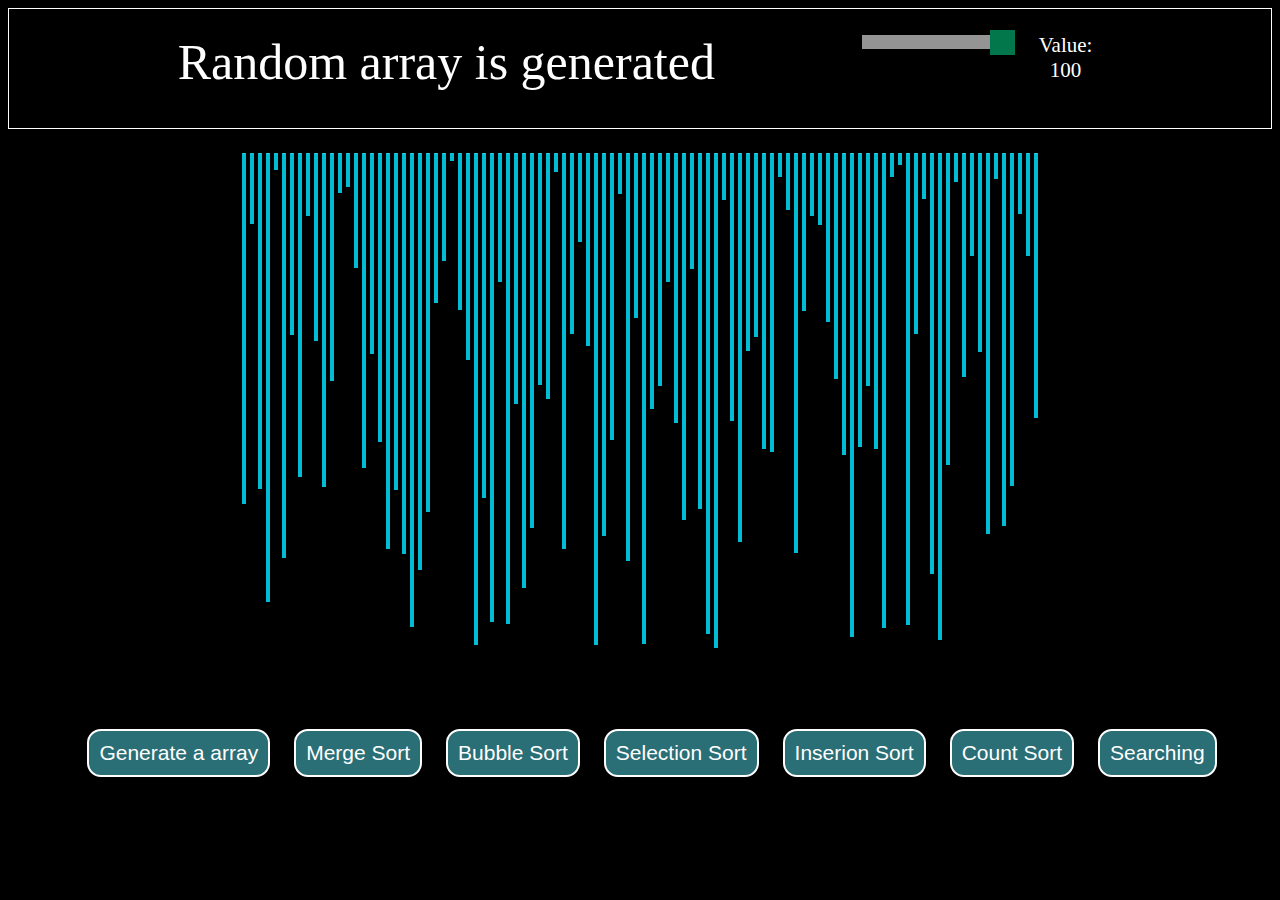
<file: index.html>
<!DOCTYPE html>
<html lang="en">
<head>
    <meta charset="UTF-8">
    <meta http-equiv="X-UA-Compatible" content="IE=edge">
    <meta name="viewport" content="width=device-width, initial-scale=1.0">
    <title>Algorithm Visualizer-Sorting</title>
    <link rel="icon" href="img.png">
    <link rel="stylesheet" href="index.css">
</head>
<body>
    <div id="heading">
        <div id="changehead">
            Random array is generated
        </div>
        <div class="slidecontainer">
            <input type="range" min="2" max="100" value="100" class="slider" id="myRange">
            <p id="value">Value: <span id="demo"></span></p>
          </div>
    </div>
    <div id="mainbody">
        
    </div>
    <div id="buttons-list">
    <button id="generate" class="button" >Generate a array</button>
    <button id="merge" class="button" >Merge Sort</button>
    <button id="bubble" class="button" >Bubble Sort</button>
    <button id="selection" class="button" >Selection Sort</button>
    <button id="insertion" class="button">Inserion Sort</button>
    <button id="count" class="button">Count Sort</button>
    <button id="searching" class="button"><a class="link" href="searching.html">Searching</a></button>
    </div>
</body>
<script defer type="module" src="index.js"></script>
</html>
</file>
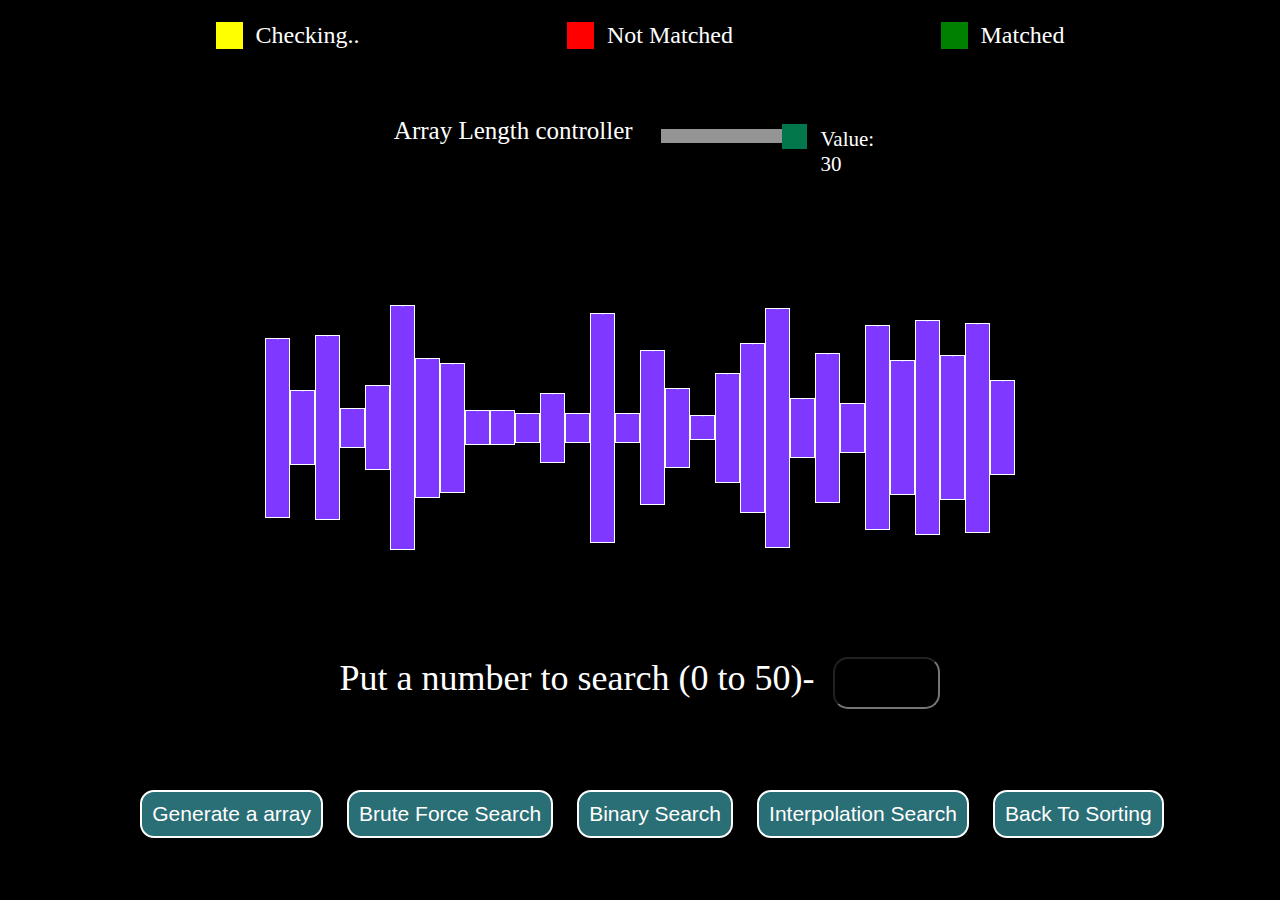
<file: searching.html>
<!DOCTYPE html>
<html lang="en">

<head>
    <meta charset="UTF-8">
    <meta http-equiv="X-UA-Compatible" content="IE=edge">
    <meta name="viewport" content="width=device-width, initial-scale=1.0">
    <title>Algorithm Visualizer-Searching</title>
    <link rel="stylesheet" href="index.css">
    <link rel="stylesheet" href="searching.css">
    <link rel="icon" href="img.png">
</head>

<body>
    <div id="checkbody">
        <div class="checkhead">
           <div id="yellow"></div>
           <div class="check">Checking..</div>
        </div>
        <div class="checkhead">
            <div id="red"></div>
            <div class="check">Not Matched</div>
        </div>
        <div class="checkhead">
            <div id="green"></div>
            <div><Matched class="check">Matched</div>
        </div>
    </div>
    <div id="slider">
        <div id="sliderhead">Array Length controller </div>
    <div style="margin-top: 10px;" class="slidecontainer">
        <input type="range" min="2" max="30" value="30" class="slider" id="myRange">
        <p id="value">Value: <span id="demo"></span></p>
      </div>
      </div>
    <div id="body">
    </div>

    <div id="input">
        <div id="inputhead">Put a number to search (0 to 50)-</div>
        <input type="text" id="box">
    </div>
    <div id="result">

    </div>
    <div id="buttons-list">
        <button id="generate" class="button">Generate a array</button>
        <button id="bruteforce" class="button">Brute Force Search</button>
        <button id="binary" class="button">Binary Search</button>
        <button id="interpolation" class="button">Interpolation Search</button> 
        <button class="button"><a href="index.html" class="link">Back To Sorting</a></button>               

    </div>
</body>
<script defer type="module" src="seaching.js"></script>

</html>
</file>
<file: index.css>
*{
    background-color: black;
}
#mainbody{
    display: flex;
    justify-content: center;
    margin-top: 24px;
}
#heading{
    display: flex;
    justify-content: space-evenly;
    font-size: 50px;
    text-align: center;
    padding: 24px;
    color: white;
    border: 1px solid white;
}
.bars{
    margin: 0px 2px;
    width: 4px;
    background-color: #00bcd4;
    color: white;
    font-size: 1px;
    text-align: center;
    transition: all .4s ease-in-out;
}
.bars:hover{
    cursor: pointer;
    font-size: 25px;
    padding-top: 7px;
    width: 47px !important;  
    font-weight: bold;
}
#buttons-list{
    display: flex;
    margin-top: 9vh;
    justify-content: center;
    align-items: center;
}
.button{
    margin-left: 24px;
    padding: 10px;
    font-size: 21px;
    background-color: #2a6e76;
    color: white;
    border-radius: 14px;
    border: 2px solid white;
    cursor: pointer;
    transition: all .4s ease-in-out;
}
.button:hover{
    padding: 25px;
    border-radius: 40px;
    background-color: #2e5b60;
}
.link{
    color: white;
    text-decoration: none;
    background-color:#2a6e76;
}
.slidecontainer {
    width: 20%; 
    display: flex;
  }
  #value{ 
    color: white;
    font-size: 21px;
    margin-top: 0px;
    margin-left: 12px;
     width: 48%;
  }
  
  .slider {
    -webkit-appearance: none;
    appearance: none;
    width: 100%; 
    height: 14px; 
    background: #d3d3d3; 
    outline: none;
    opacity: 0.7;
    -webkit-transition: .2s; 
    transition: opacity .2s;
  }
  

  .slider:hover {
    opacity: 1; 
  }
  
  .slider::-webkit-slider-thumb {
    -webkit-appearance: none; 
    appearance: none;
    width: 25px; 
    height: 25px; 
    background: #04AA6D; 
    cursor: pointer; 
  }
  
  .slider::-moz-range-thumb {
    width: 25px; 
    height: 25px; 
    background: #04AA6D;
    cursor: pointer; 
  }
</file>
<file: searching.css>
*{
    background-color: black;
}
.grids{
    border: 1px solid white;
    color: white;
    height: 43px;
    width: 23px;
    background-color: #7f38ff;
    transition: all .4s ease-in-out;
    font-size: 1px;
    text-align: center;
}
.grids:hover{
    cursor: pointer;
    font-size: 25px;
    padding-top: 7px;
    width: 47px !important;
    font-weight: bold;
    font-size: 25px;
}
#body{
    display: flex;
    justify-content: center;
    height: 51vh;
    align-items: center;
}
#input{
    display: flex;
    justify-content: center;
    color: white;
}
#box{
    height: 26px;
    border-radius: 15px;
    padding: 11px;
    font-size: 29px;
    width: 81px;
    text-align: center;
    color: white;
}
#inputhead{
    font-size: 36px;
    margin-right: 19px;
    color: white;
}
.check{
    color: white;
}
#checkbody{
    display: flex;
    margin-top: 22px;
    justify-content: space-evenly;
    font-size: 1.5rem;
}
.checkhead{
    display: flex;
    justify-content: space-around;
}
#yellow{
    background-color: yellow;
    height: 27px;
    width: 27px;
    margin-right: 13px;
}
#red{
    background-color: red;
    height: 27px;
    width: 27px;
    margin-right: 13px;
}
#green{
    background-color: green;
    height: 27px;
    width: 27px;
    margin-right: 13px;
}
#slider{
    display: flex;
    justify-content: center;
    margin-top: 68px;
}
#sliderhead{
    color: white;
    font-size: 25px;
    margin-right: 26px;
}
.slidecontainer{
    width: 18%;
}
#value{
    width: 45%;
}
</file>
